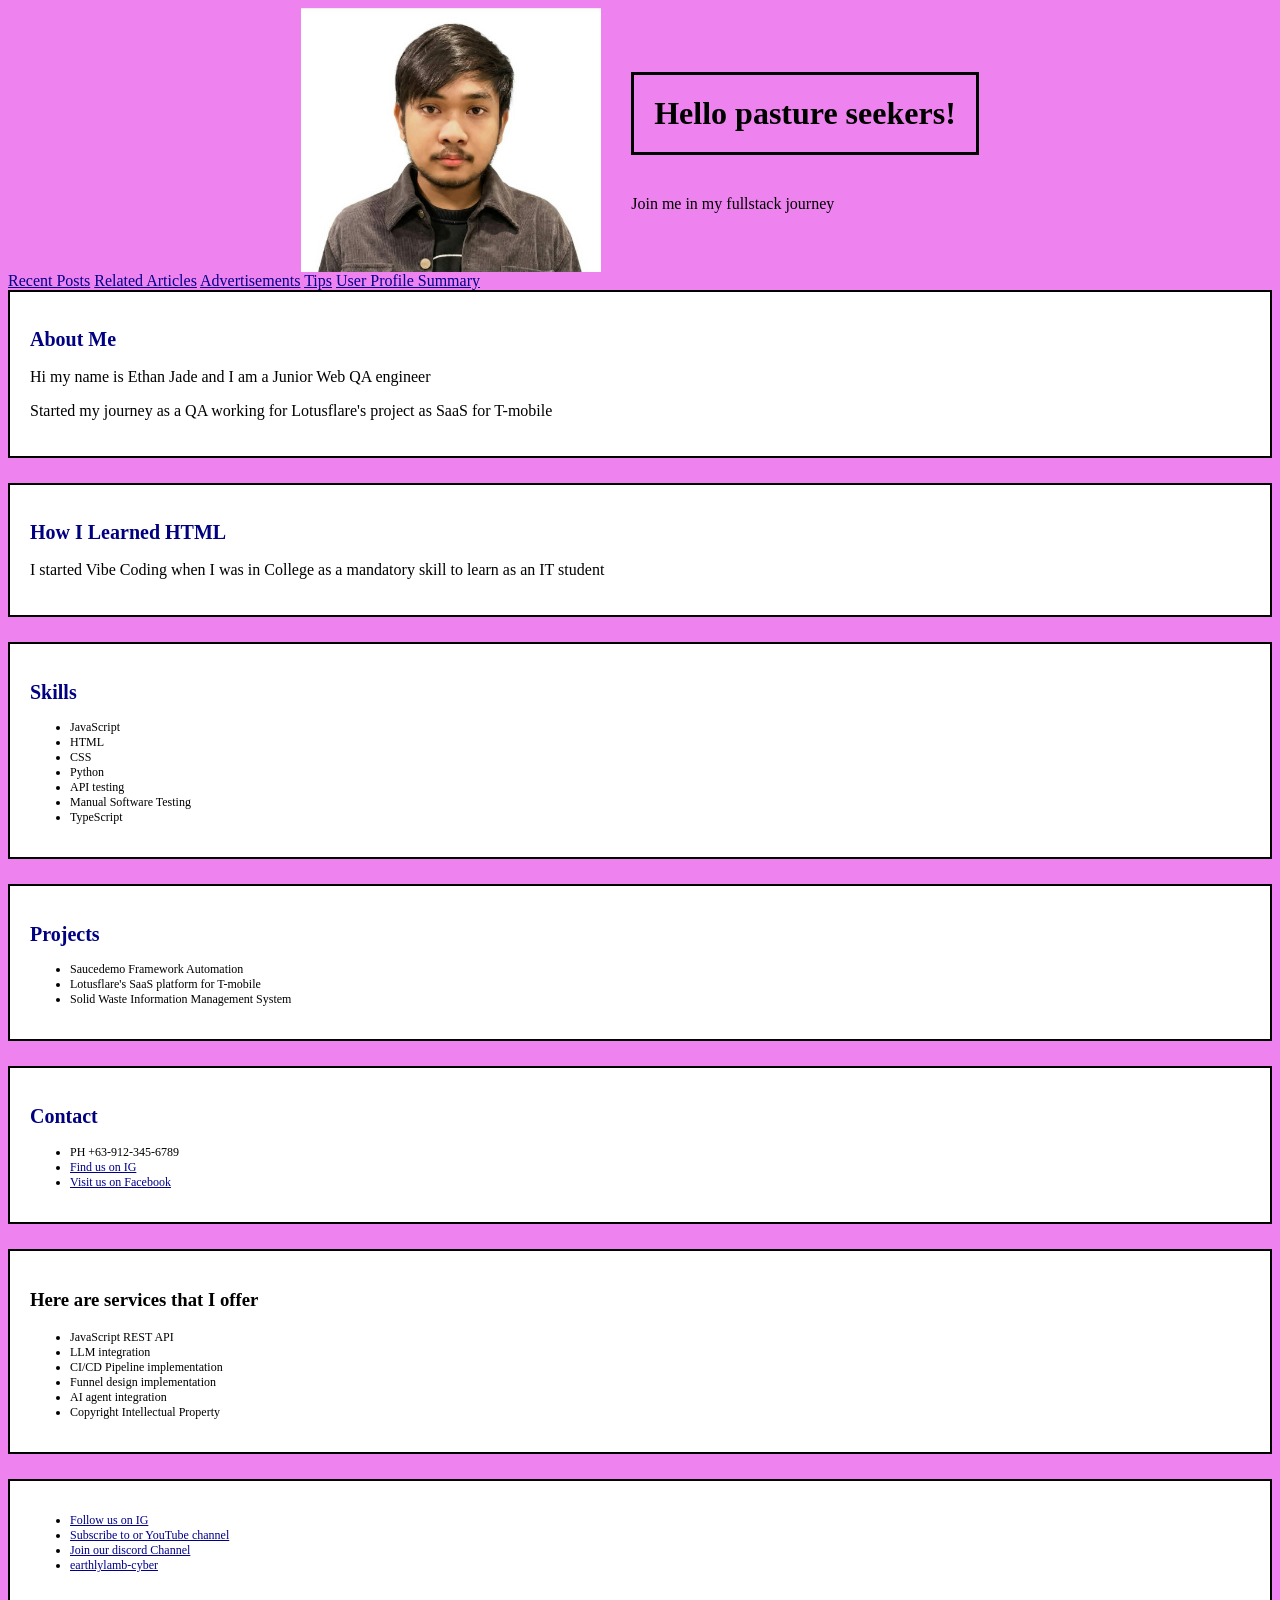
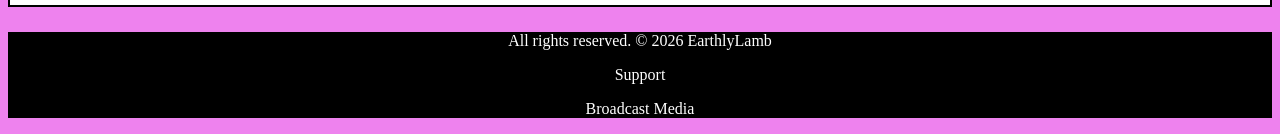
<file: CSS/Lesson02/index.html>
<!DOCTYPE html>
<html>

    <head>

        <link rel="stylesheet" href="style.css">

        <title>EarthlyLamb Mania</title>
        

    </head>


<body>
    
    <header> 
        
        <img 
            src="profile.jpg"
            alt="Profile picture"
            width="300">
        
        <div>
            <h1>Hello pasture seekers!</h1>
            
            <p>Join me in my fullstack journey</p>
        </div>

    </header>

    <main>
        
        <aside>
            
            <nav>
                <a href="">Recent Posts</a>
                <a href="">Related Articles</a>
                <a href="">Advertisements</a>
                <a href="">Tips</a>
                <a href="">User Profile Summary</a>
            </nav>
       
        </aside>
        
        <section>
                <h2>About Me</h2>
                    <p>
                        Hi my name is Ethan Jade and I am a Junior Web QA engineer
                    </p>
                    <p>
                        Started my journey as a QA working for Lotusflare's project as SaaS for T-mobile
                    </p>
            </section>
        
        <article>

            <section>
                <h2>How I Learned HTML</h2>
                    <p>
                        I started Vibe Coding when I was in College as a mandatory skill to learn as an IT student
                    </p>
            </section>

        </article>

            <section>
                <h2>Skills</h2>
                    <ul>
                        <li>JavaScript</li>
                        <li>HTML</li>
                        <li>CSS</li>
                        <li>Python</li>
                        <li>API testing</li>
                        <li>Manual Software Testing</li>
                        <li>TypeScript</li>
                    </ul>
            </section>

            <section>

                <h2>Projects</h2>
                    <ul>
                        <li>Saucedemo Framework Automation</li>
                        <li>Lotusflare's SaaS platform for T-mobile</li>
                        <li>Solid Waste Information Management System</li>
                    </ul>

            </section>

            <section>
                <h2>Contact</h2>
                    <ul>
                        <li>PH +63-912-345-6789</li>
                        <li>
                            <a href="https://www.instagram.com" target="_blank">
                                Find us on IG</a>
                        </li>
                        <li>
                            <a href="https://www.facebook.com" target="_blank">
                                Visit us on Facebook</a>
                        </li>
                    </ul>
            </section>

            
        <section>

            <h3>Here are services that I offer</h3>

            <ul>
                <li>JavaScript REST API</li>
                <li>LLM integration</li>
                <li>CI/CD Pipeline implementation</li>
                <li>Funnel design implementation</li>
                <li>AI agent integration</li>
                <li>Copyright Intellectual Property</li>
            </ul>
            
        </section>

        
        
            <section>
                <nav>
                    <ul>
                        <li>
                            <a href="https://www.instagram.com" target="_blank">
                                Follow us on IG</a>
                        </li>
                        
                        <li>
                            <a href="https://www.youtube.com" target="_blank">
                                Subscribe to or YouTube channel</a>
                        </li>
                        
                        <li>
                            <a href="https://www.discord.com" target="_blank">
                                Join our discord Channel</a>

                        </li>
                        
                        <li>
                            <a href="https://www.github.com/earthlylambsandcraft-cyber/" target="_blank">
                                earthlylamb-cyber</a>
                        </li>
                    </ul>
                </nav>
            </section>
        
        <footer>

            
                <p>All rights reserved. © 2026 EarthlyLamb</p>
                <p>Support</p>
                <p>Broadcast Media</p>


        </footer>
        
    </main>
</body>
</html>
</file>
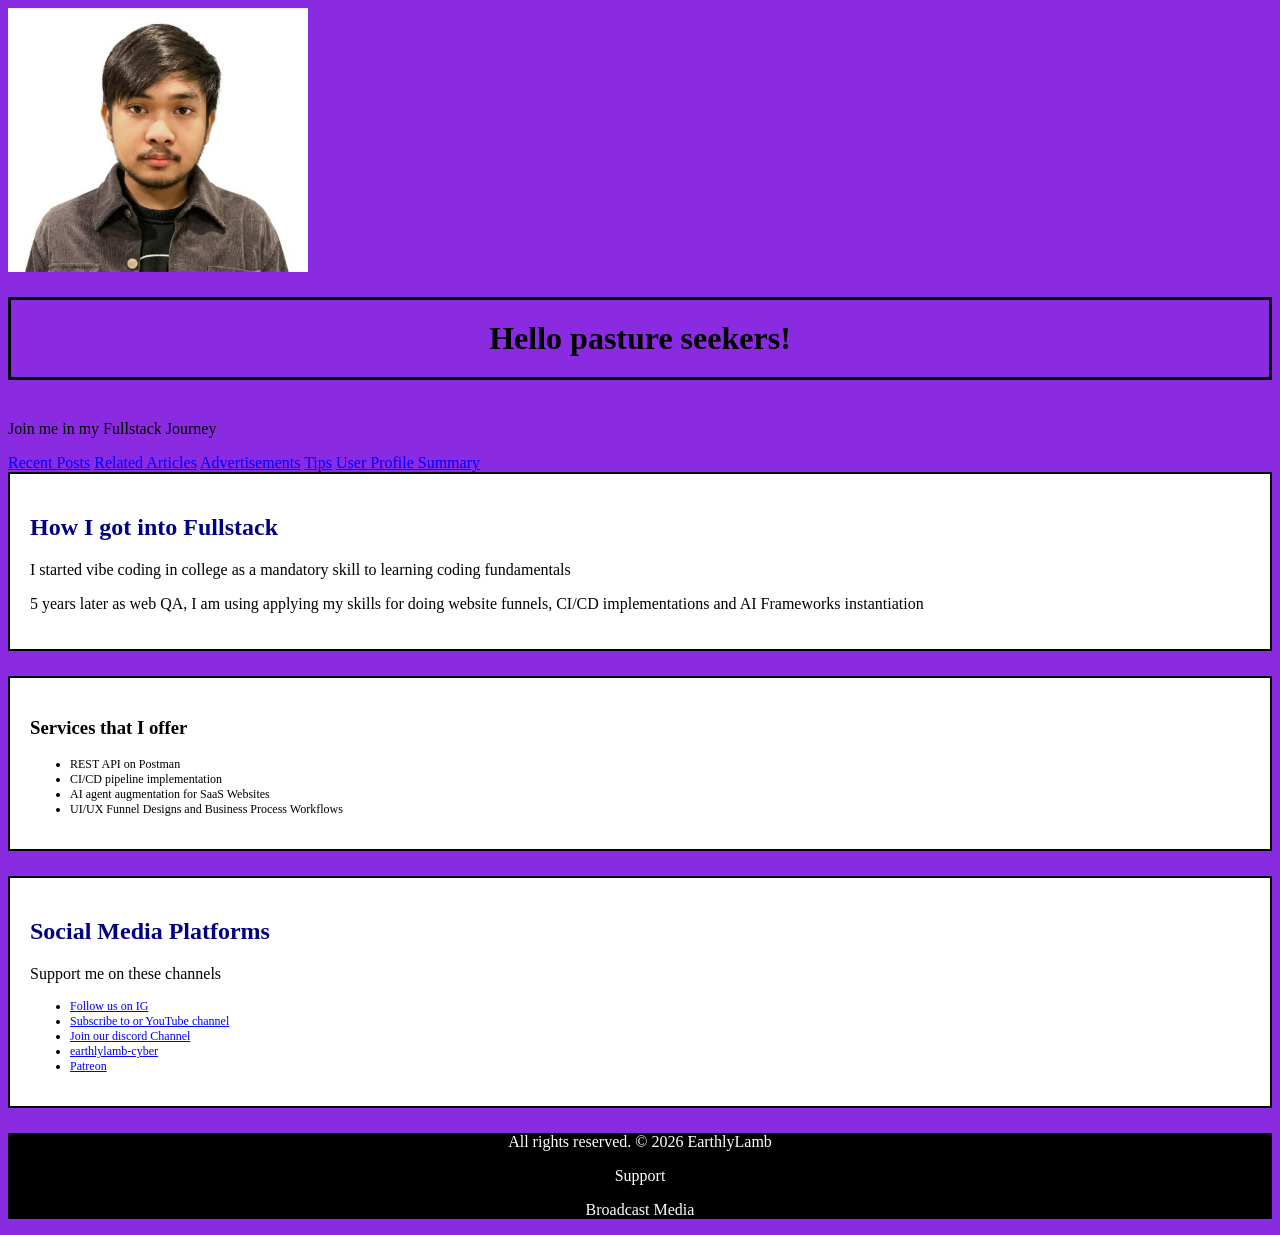
<file: CSS/Lesson03/index.html>
<!DOCTYPE html>
<html>
    <head>
        <link rel="stylesheet" href="style.css">

        <title>
            EarthlyLamb Mania
        </title>
    </head>
<body>
    <header>

        
            <img
                src="profile.jpg"
                alt="My profile image"
                width="300">
        <div>
            
            <h1>
                Hello pasture seekers!
            </h1>
            <p>
                Join me in my Fullstack Journey
            </p>    

        </div>    
   
    </header>

    <main>
    
    
            <nav>
                <aside>
                    <a href="">Recent Posts</a>
                    <a href="">Related Articles</a>
                    <a href="">Advertisements</a>
                    <a href="">Tips</a>
                    <a href="">User Profile Summary</a>
                </aside>
            </nav>
        
    
        <section>
        
            <article>
                <h2>How I got into Fullstack</h2>
                <P>I started vibe coding in college as a mandatory skill to learning coding fundamentals</P>
                <p>5 years later as web QA, I am using applying my skills for doing website funnels, CI/CD implementations and AI Frameworks instantiation </p>
            </article>
        
        </section>

        <section>

            <h3>Services that I offer</h3>

                <ul>
                    <li>REST API on Postman</li>
                    <li>CI/CD pipeline implementation</li>
                    <li>AI agent augmentation for SaaS Websites</li>
                    <li>UI/UX Funnel Designs and Business Process Workflows</li>
                </ul>

        </section>

        <section>

            <h2>Social Media Platforms</h2>
            <p>Support me on these channels</p>
            
            <nav>
                 <ul>
                        <li>
                            <a href="https://www.instagram.com" target="_blank">
                                Follow us on IG</a>
                        </li>
                        
                        <li>
                            <a href="https://www.youtube.com" target="_blank">
                                Subscribe to or YouTube channel</a>
                        </li>
                        
                        <li>
                            <a href="https://www.discord.com" target="_blank">
                                Join our discord Channel</a>
                        
                        <li>
                            <a href="https://www.github.com/earthlylambsandcraft-cyber/" target="_blank">
                                earthlylamb-cyber</a>
                        </li>

                        <li>
                            <a href="">Patreon</a>
                        </li>
                </ul>
            </nav>            

        </section>
        
        
        <footer>    
                    <p>All rights reserved. © 2026 EarthlyLamb</p>
                    <p>Support</p>
                    <p>Broadcast Media</p>
        </footer>
        

    </main>


</body>    
</html>
</file>
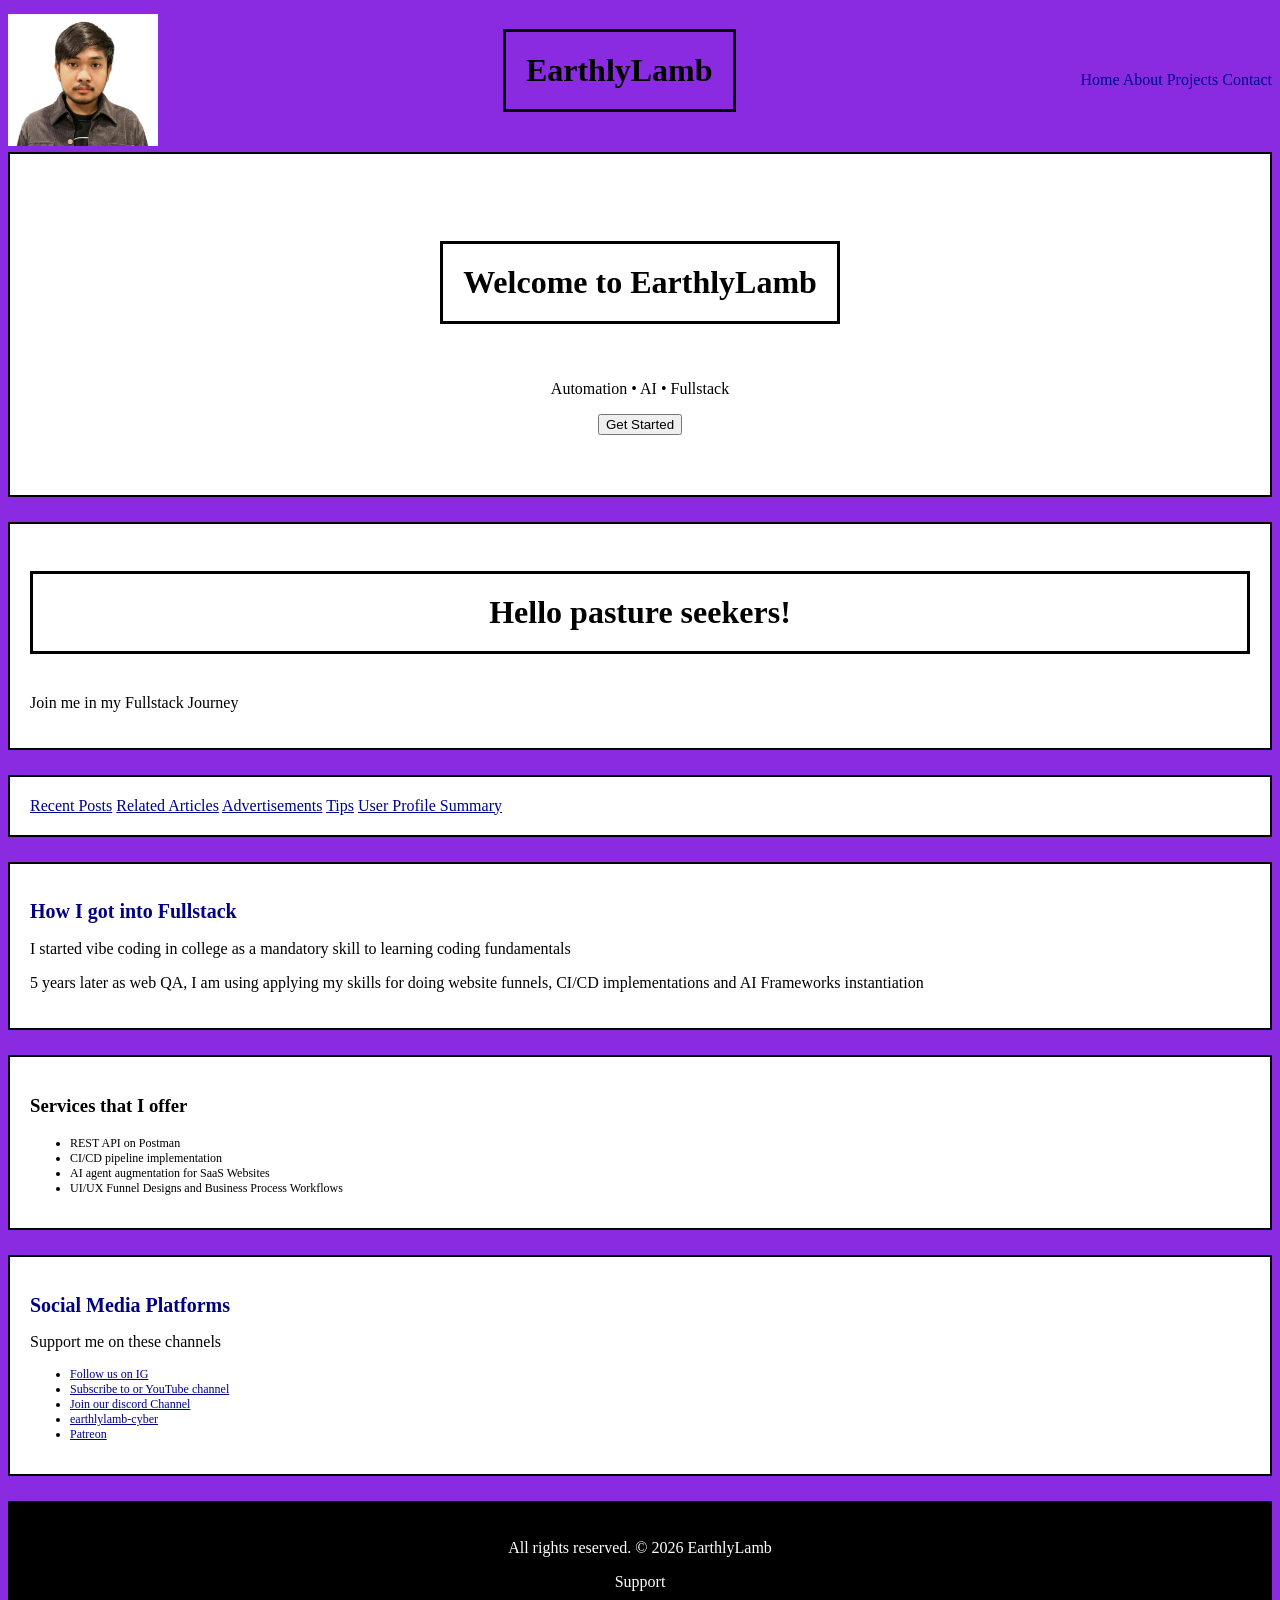
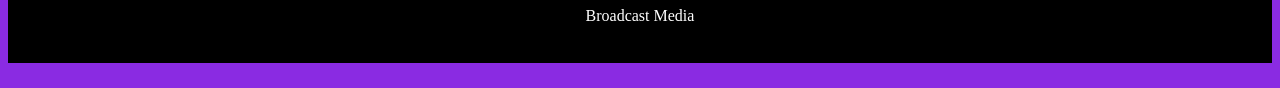
<file: CSS/Lesson04/index.html>
<!DOCTYPE html>
<html>
    <head>
        <link rel="stylesheet" href="style.css">
        <title>EarthlyLamb Mania</title>
    </head>
<body>
    
    <header>

        <img
                src="profile.jpg"
                alt="My profile image"
                width="150px">

        <h1>EarthlyLamb</h1>
        

        <nav>
            <a>Home</a>
            <a>About</a>
            <a>Projects</a>
            <a>Contact</a>
        </nav>
        
    </header>

    <section class="hero">
        
        <h1>

            Welcome to EarthlyLamb
        
        </h1>

        <p>

            Automation • AI • Fullstack

        </p>

        <button>
            Get Started
        </button>

    </section>

    
    <main>

        <section class="greetings">

            <div>
            
            <h1>Hello pasture seekers!</h1>
            <p>Join me in my Fullstack Journey</p>    

            </div>

        </section>
    
        <section class="sidebar">

            <nav>
                <aside>
                    <a href="">Recent Posts</a>
                    <a href="">Related Articles</a>
                    <a href="">Advertisements</a>
                    <a href="">Tips</a>
                    <a href="">User Profile Summary</a>
                </aside>
            
            </nav>
        </section>
    
        <section class="articles">
        
            <article>
                <h2>How I got into Fullstack</h2>
                <P>I started vibe coding in college as a mandatory skill to learning coding fundamentals</P>
                <p>5 years later as web QA, I am using applying my skills for doing website funnels, CI/CD implementations and AI Frameworks instantiation </p>
            </article>
        
        </section>

        <section class="services">

            <h3>Services that I offer</h3>

                <ul>
                    <li>REST API on Postman</li>
                    <li>CI/CD pipeline implementation</li>
                    <li>AI agent augmentation for SaaS Websites</li>
                    <li>UI/UX Funnel Designs and Business Process Workflows</li>
                </ul>

        </section>

        <section class="link platforms">

            <h2>Social Media Platforms</h2>
            <p>Support me on these channels</p>
            
            <nav>
                 <ul>
                        <li>
                            <a href="https://www.instagram.com" target="_blank">
                                Follow us on IG</a>
                        </li>
                        
                        <li>
                            <a href="https://www.youtube.com" target="_blank">
                                Subscribe to or YouTube channel</a>
                        </li>
                        
                        <li>
                            <a href="https://www.discord.com" target="_blank">
                                Join our discord Channel</a>
                        </li>
                        <li>
                            <a href="https://www.github.com/earthlylambsandcraft-cyber/" target="_blank">
                                earthlylamb-cyber</a>
                        </li>

                        <li>
                            <a href="">Patreon</a>
                        </li>
                </ul>
            </nav>            

        </section>
        
        <section class="footer section">
        
            <footer>    
                        <p>All rights reserved. © 2026 EarthlyLamb</p>
                        <p>Support</p>
                        <p>Broadcast Media</p>
            </footer>
        
        </section>   

    </main>


</body>    
</html>
</file>
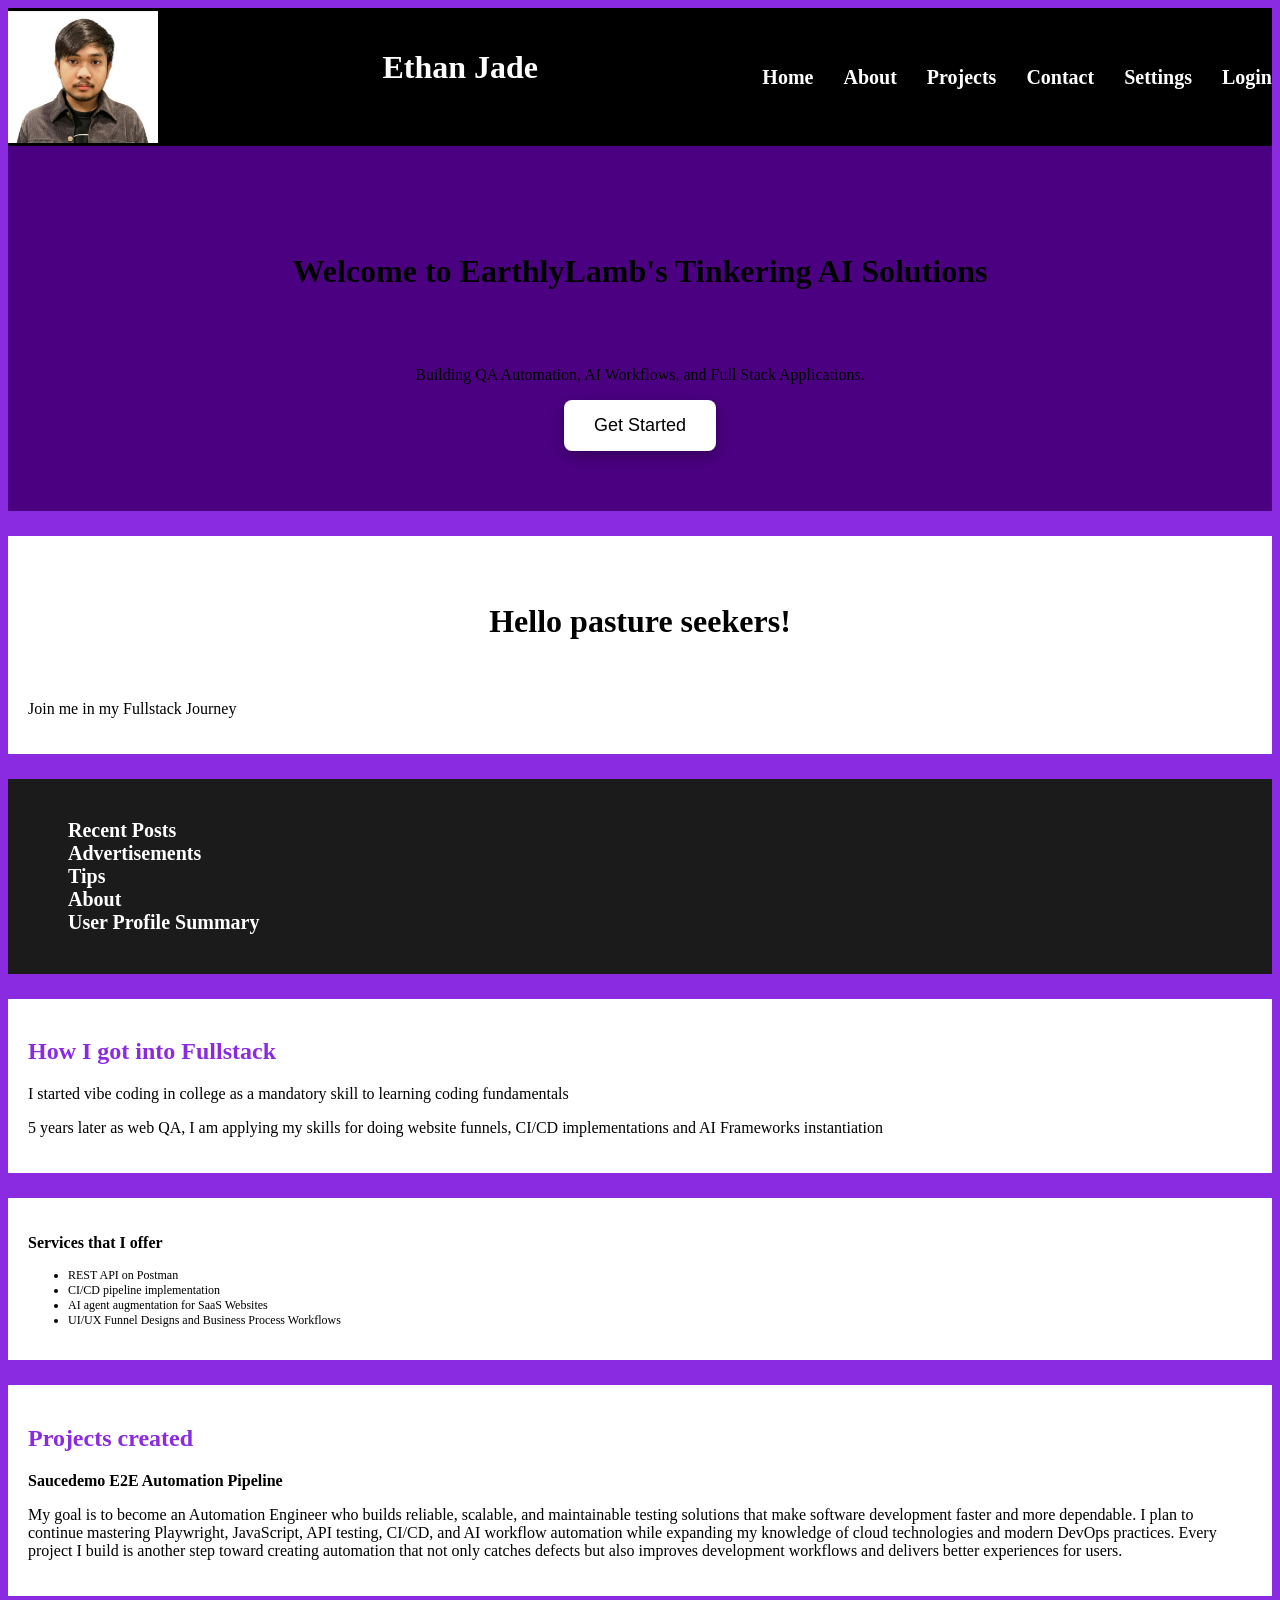
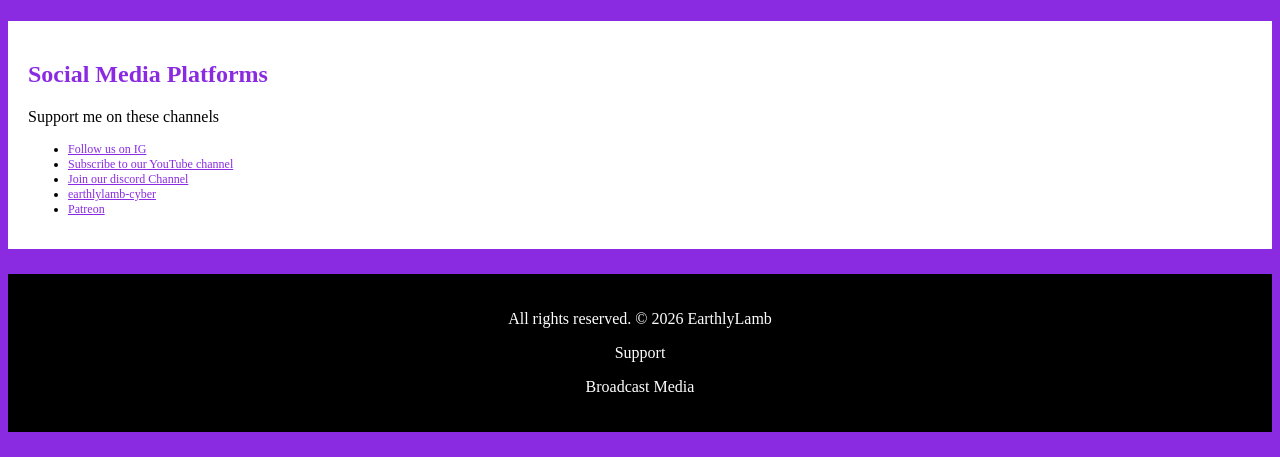
<file: CSS/Lesson05/index.html>
<!DOCTYPE html>
<html>
    <head>
        <link rel="stylesheet" href="style.css">
        <title>EarthlyLamb Mania</title>
    </head>
<body>
    
    
    <header>

        <img
                src="profile.jpg"
                alt="My profile image"
                width="150px">

        <h1>Ethan Jade</h1>
        

        <nav>
            
            <ul>
                <li><a href="#">Home</a></li>
                <li><a href="#">About</a></li>
                <li><a href="#">Projects</a></li>
                <li><a href="#">Contact</a></li>
                <li><a href="#">Settings</a></li>
                <li><a href="#">Login</a></li>
            </ul>

        </nav>
        
    </header>

    
    <main>

        <section class="hero">
        
            <h1>

                Welcome to EarthlyLamb's Tinkering AI Solutions
            
            </h1>

            <p>

                Building QA Automation,
                AI Workflows,
                and Full Stack Applications.

            </p>

            <button>
                Get Started
            </button>

        </section>

        <section class="greetings">

            <div>
            
            <h1>Hello pasture seekers!</h1>
            <p>Join me in my Fullstack Journey</p>    

            </div>

        </section>
    
        <section class="sidebar">

            
                <aside>

                    <ul>
                        <li><a href="">Recent Posts</a></li>
                        <li><a href="">Advertisements</a></li>
                        <li><a href="">Tips</a></li>
                        <li><a href="">About</a></li>
                        <li><a href="">User Profile Summary</a></li>
                    </ul>
                
                </aside>
            

        </section>
    
        <section class="articles">
        
            <article>
                <h2>How I got into Fullstack</h2>
                <P>I started vibe coding in college as a mandatory skill to learning coding fundamentals</P>
                <p>5 years later as web QA, I am  applying my skills for doing website funnels, CI/CD implementations and AI Frameworks instantiation </p>
            </article>
        
        </section>

        <section class="services">

            <h3>Services that I offer</h3>

                <ul>
                    <li>REST API on Postman</li>
                    <li>CI/CD pipeline implementation</li>
                    <li>AI agent augmentation for SaaS Websites</li>
                    <li>UI/UX Funnel Designs and Business Process Workflows</li>
                </ul>

        </section>

        <section class ="projects">

            <h2>Projects created</h2>

                <h3>Saucedemo E2E Automation Pipeline </h3>

                <p>
                     My goal is to become an Automation Engineer who builds reliable, scalable, and maintainable testing solutions
                     that make software development faster and more dependable. 
                     I plan to continue mastering Playwright, JavaScript, API testing, CI/CD, and AI workflow automation while expanding my 
                     knowledge of cloud technologies and modern DevOps practices. Every project I build is another step toward creating automation 
                     that not only catches defects but also improves development workflows and delivers better experiences for users.
                </p>

        </section>

        <section class="link platforms">

            <h2>Social Media Platforms</h2>
            <p>Support me on these channels</p>
            
            
                 <ul>
                        <li>
                            <a href="https://www.instagram.com" target="_blank">
                                Follow us on IG</a>
                        </li>
                        
                        <li>
                            <a href="https://www.youtube.com" target="_blank">
                                Subscribe to our YouTube channel</a>
                        </li>
                        
                        <li>
                            <a href="https://www.discord.com" target="_blank">
                                Join our discord Channel</a>
                        </li>
                        <li>
                            <a href="https://www.github.com/earthlylambsandcraft-cyber/" target="_blank">
                                earthlylamb-cyber</a>
                        </li>

                        <li>
                            <a href="">Patreon</a>
                        </li>
                </ul>
                        

        </section>
        
        <section class="footer section">
        
            <footer>    
                        <p>All rights reserved. © 2026 EarthlyLamb</p>
                        <p>Support</p>
                        <p>Broadcast Media</p>
            </footer>
        
        </section>   

    </main>


</body>    
</html>
</file>
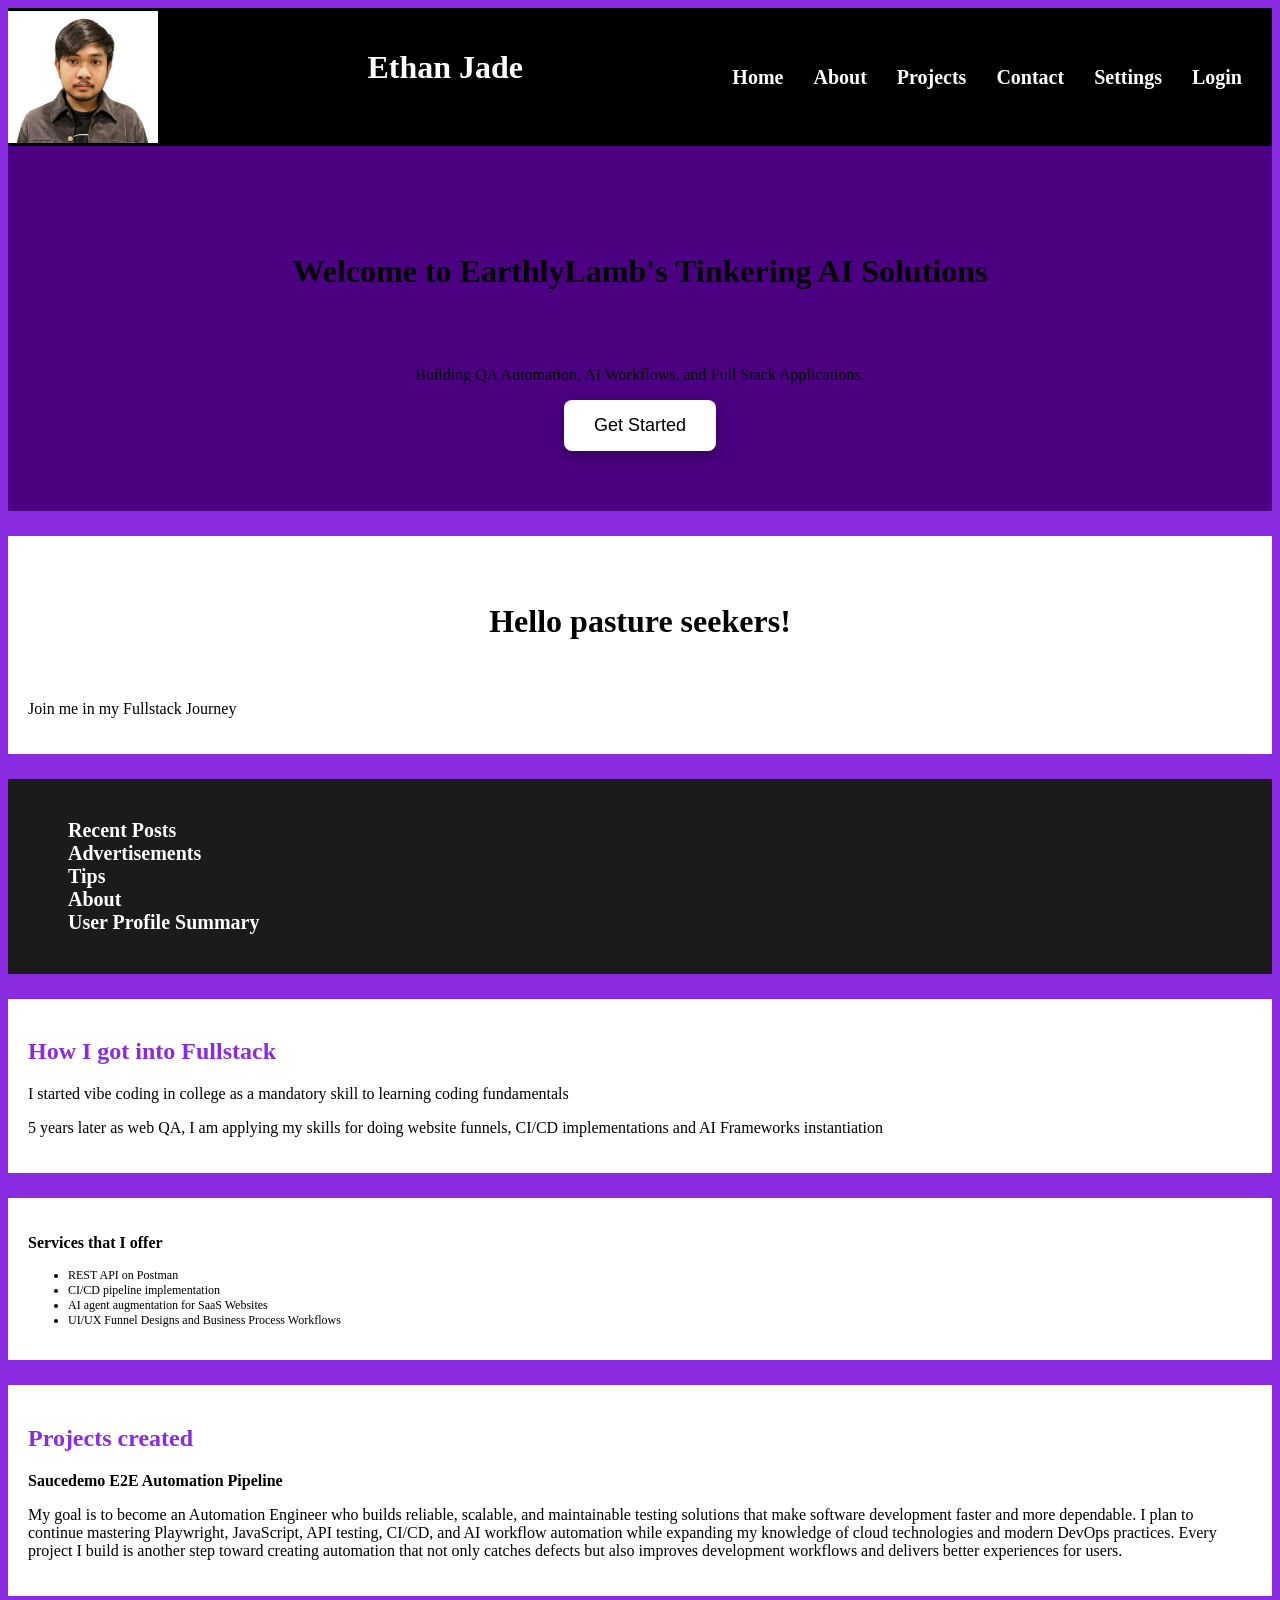
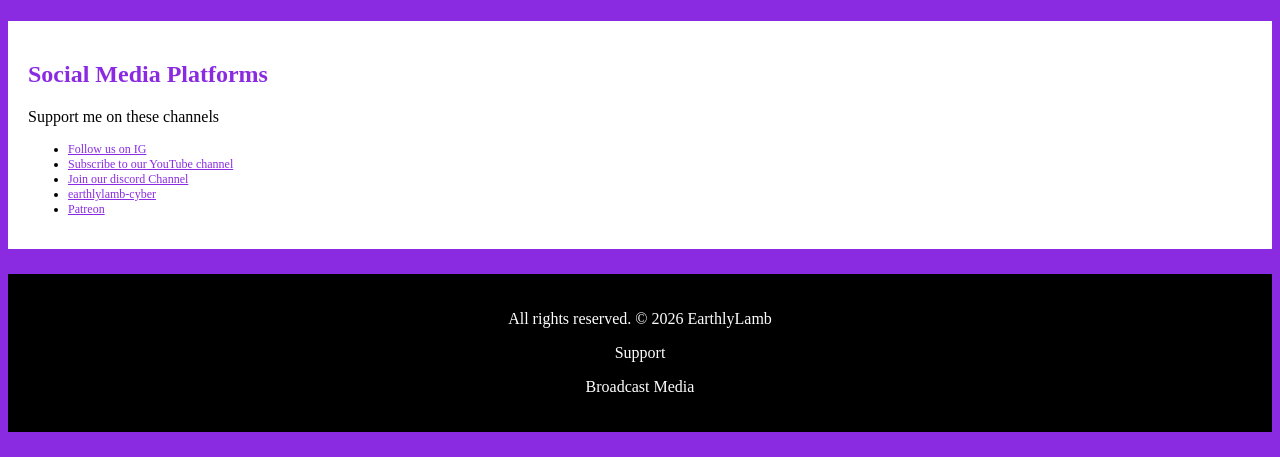
<file: CSS/Lesson06/index.html>
<!DOCTYPE html>
<html>
    <head>
        <link rel="stylesheet" href="style.css">
        <title>EarthlyLamb Mania</title>
    </head>
<body>
    
    
    <header>

        <img
                src="profile.jpg"
                alt="My profile image">

        <h1>Ethan Jade</h1>
        

        <nav>
            
            <ul>
                <li><a href="#">Home</a></li>
                <li><a href="#">About</a></li>
                <li><a href="#">Projects</a></li>
                <li><a href="#">Contact</a></li>
                <li><a href="#">Settings</a></li>
                <li><a href="#">Login</a></li>
            </ul>

        </nav>
        
    </header>

    
    <main>

        <section class="hero">
        
            <h1>

                Welcome to EarthlyLamb's Tinkering AI Solutions
            
            </h1>

            <p>

                Building QA Automation,
                AI Workflows,
                and Full Stack Applications.

            </p>

            <button>
                Get Started
            </button>

        </section>

        <section class="greetings">

            <div>
            
            <h1>Hello pasture seekers!</h1>
            <p>Join me in my Fullstack Journey</p>    

            </div>

        </section>
    
        <section class="sidebar">

            
                <aside>

                    <ul>
                        <li><a href="">Recent Posts</a></li>
                        <li><a href="">Advertisements</a></li>
                        <li><a href="">Tips</a></li>
                        <li><a href="">About</a></li>
                        <li><a href="">User Profile Summary</a></li>
                    </ul>
                
                </aside>
            

        </section>
    
        <section class="articles">
        
            <article>
                <h2>How I got into Fullstack</h2>
                <P>I started vibe coding in college as a mandatory skill to learning coding fundamentals</P>
                <p>5 years later as web QA, I am  applying my skills for doing website funnels, CI/CD implementations and AI Frameworks instantiation </p>
            </article>
        
        </section>

        <section class="services">

            <h3>Services that I offer</h3>

                <ul>
                    <li>REST API on Postman</li>
                    <li>CI/CD pipeline implementation</li>
                    <li>AI agent augmentation for SaaS Websites</li>
                    <li>UI/UX Funnel Designs and Business Process Workflows</li>
                </ul>

        </section>

        <section class ="projects">

            <h2>Projects created</h2>

                <h3>Saucedemo E2E Automation Pipeline </h3>

                <p>
                     My goal is to become an Automation Engineer who builds reliable, scalable, and maintainable testing solutions
                     that make software development faster and more dependable. 
                     I plan to continue mastering Playwright, JavaScript, API testing, CI/CD, and AI workflow automation while expanding my 
                     knowledge of cloud technologies and modern DevOps practices. Every project I build is another step toward creating automation 
                     that not only catches defects but also improves development workflows and delivers better experiences for users.
                </p>

        </section>

        <section class="link platforms">

            <h2>Social Media Platforms</h2>
            <p>Support me on these channels</p>
            
            
                 <ul>
                        <li>
                            <a href="https://www.instagram.com" target="_blank">
                                Follow us on IG</a>
                        </li>
                        
                        <li>
                            <a href="https://www.youtube.com" target="_blank">
                                Subscribe to our YouTube channel</a>
                        </li>
                        
                        <li>
                            <a href="https://www.discord.com" target="_blank">
                                Join our discord Channel</a>
                        </li>
                        <li>
                            <a href="https://www.github.com/earthlylambsandcraft-cyber/" target="_blank">
                                earthlylamb-cyber</a>
                        </li>

                        <li>
                            <a href="">Patreon</a>
                        </li>
                </ul>
                        

        </section>
        
        <section class="footer section">
        
            <footer>    
                        <p>All rights reserved. © 2026 EarthlyLamb</p>
                        <p>Support</p>
                        <p>Broadcast Media</p>
            </footer>
        
        </section>   

    </main>


</body>    
</html>
</file>
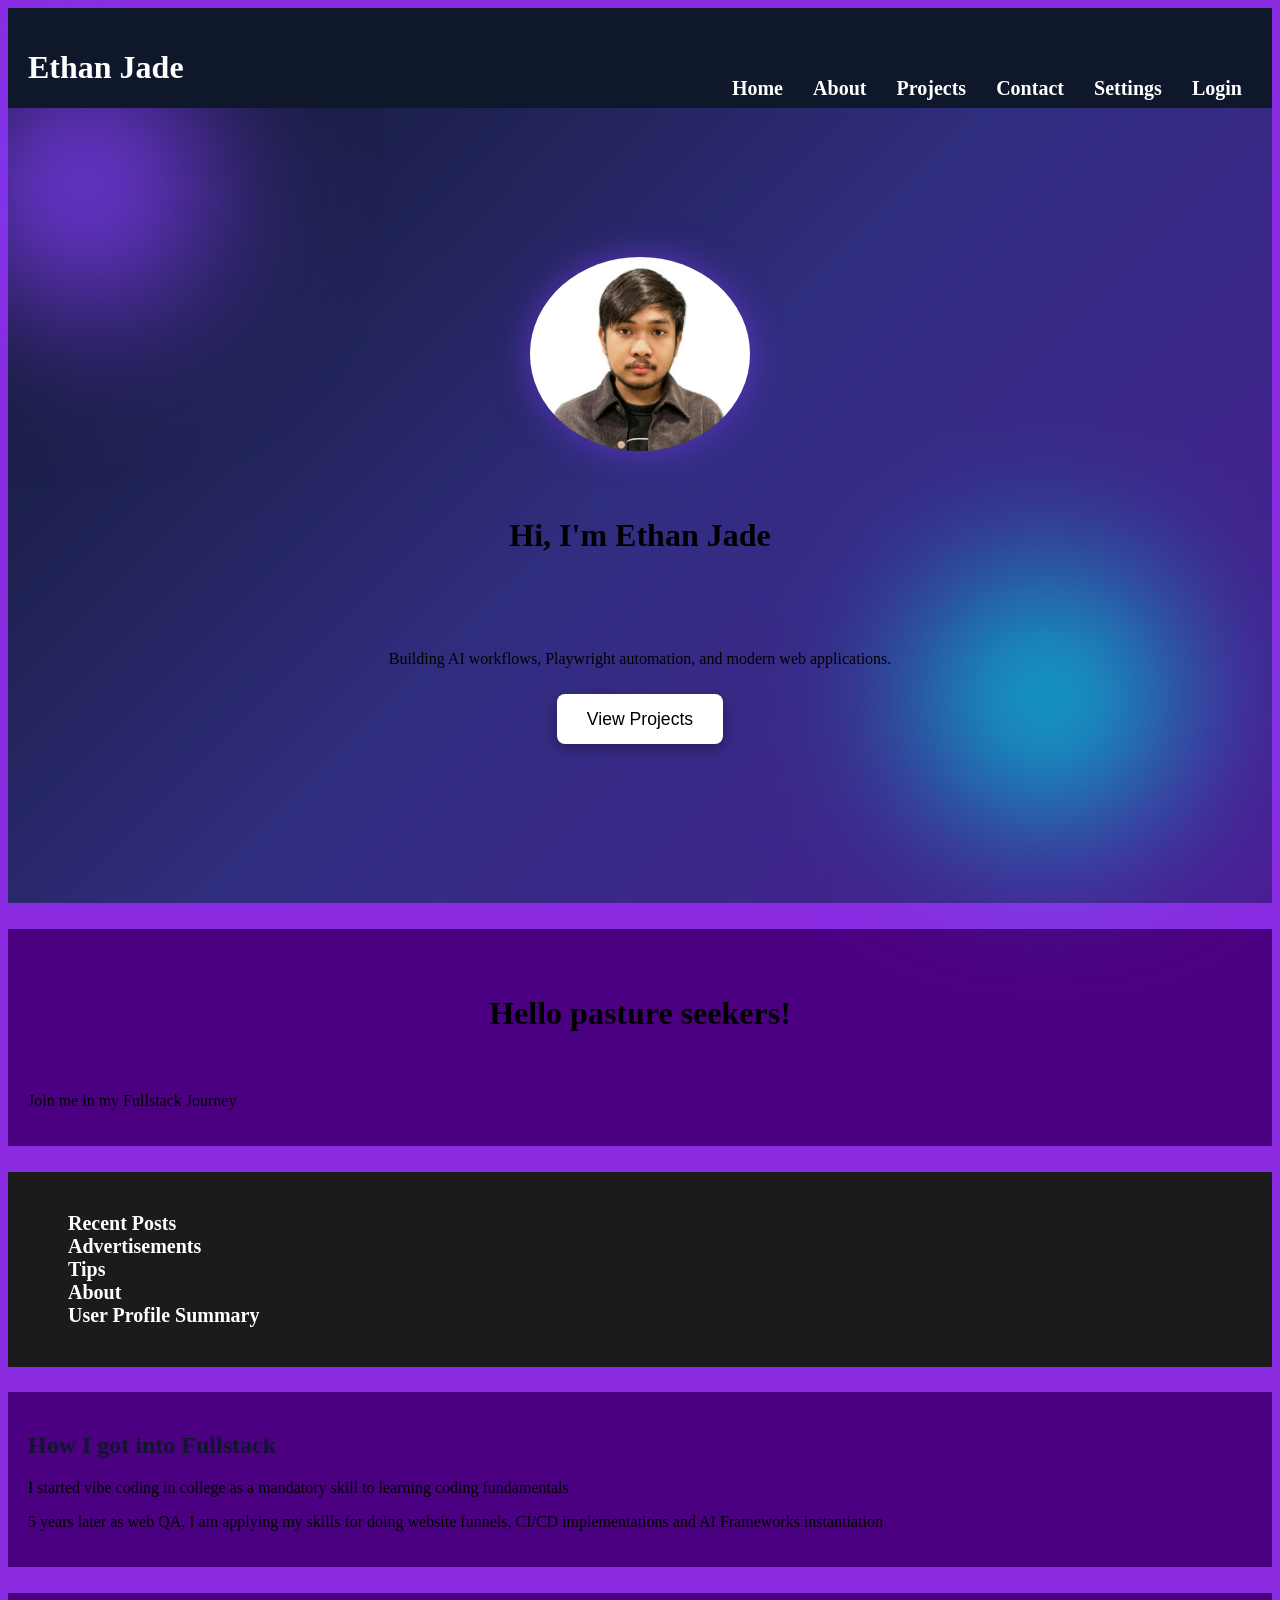
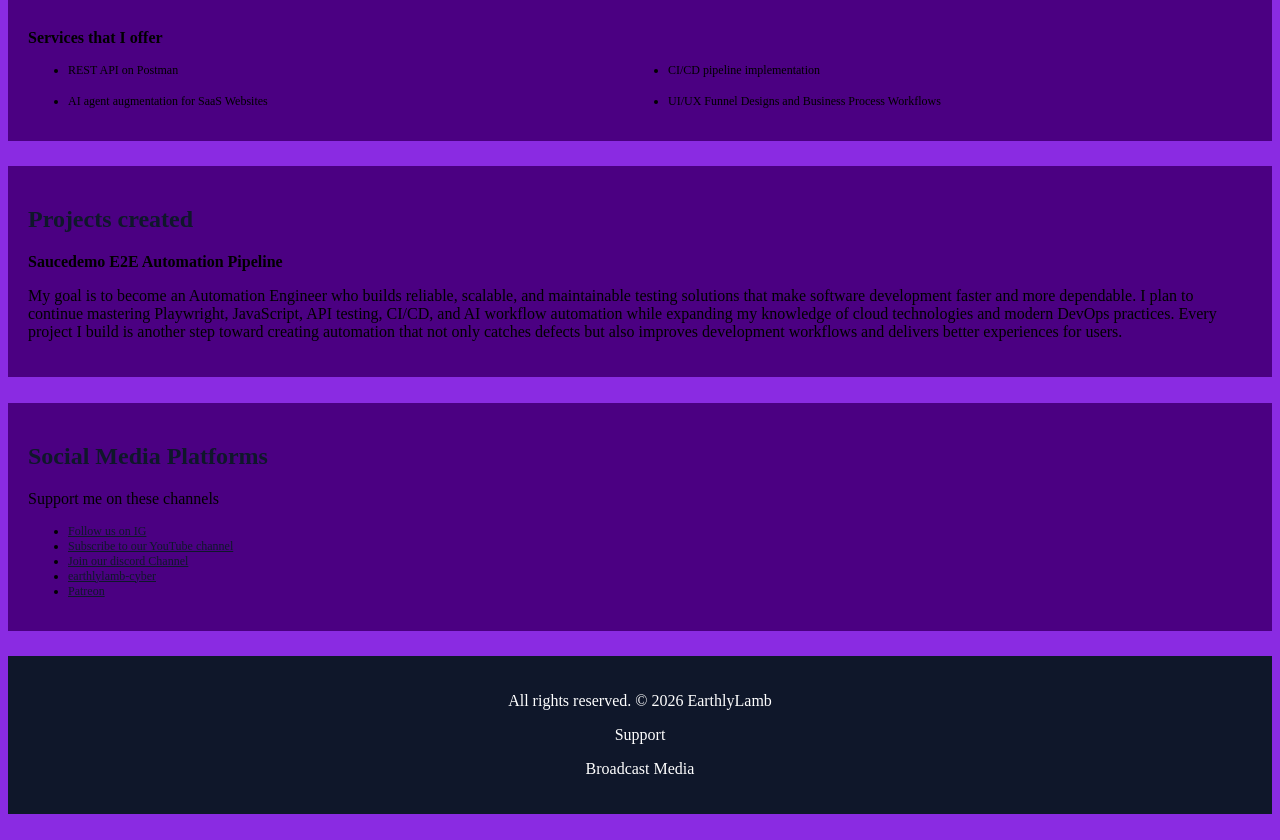
<file: CSS/Lesson07/index.html>
<!DOCTYPE html>
<html>
    <head>
        <link rel="stylesheet" href="style.css">
        <title>EarthlyLamb Mania</title>
    </head>
<body>
    
    
    <header>


        <h1>Ethan Jade</h1>

        <nav>
            
            <ul>
                <li><a href="#">Home</a></li>
                <li><a href="#">About</a></li>
                <li><a href="#">Projects</a></li>
                <li><a href="#">Contact</a></li>
                <li><a href="#">Settings</a></li>
                <li><a href="#">Login</a></li>
            </ul>

            

        </nav>
        
    </header>

    
    <main>

        <section class="hero">

            <div class="glow glow-one"></div>

            <div class="glow glow-two"></div>

            <img
                src="profile.jpg"
                alt="My profile image">

        
            <h1>

                Hi, I'm Ethan Jade
            
            </h1>

            <p>

                Building AI workflows,
                Playwright automation,
                and modern web applications.

            </p>

            <button>
                View Projects
            </button>

        </section>

        <section class="greetings">

            <div>
            
            <h1>Hello pasture seekers!</h1>
            <p>Join me in my Fullstack Journey</p>    

            </div>

        </section>
    
        <section class="sidebar">

            
                <aside>

                    <ul>
                        <li><a href="">Recent Posts</a></li>
                        <li><a href="">Advertisements</a></li>
                        <li><a href="">Tips</a></li>
                        <li><a href="">About</a></li>
                        <li><a href="">User Profile Summary</a></li>
                    </ul>
                
                </aside>
            

        </section>
    
        <section class="articles">
        
            <article>
                <h2>How I got into Fullstack</h2>
                <P>I started vibe coding in college as a mandatory skill to learning coding fundamentals</P>
                <p>5 years later as web QA, I am  applying my skills for doing website funnels, CI/CD implementations and AI Frameworks instantiation </p>
            </article>
        
        </section>

        <section class="services">

            <h3>Services that I offer</h3>

                <ul class="services-grid">
                    <li>REST API on Postman</li>
                    <li>CI/CD pipeline implementation</li>
                    <li>AI agent augmentation for SaaS Websites</li>
                    <li>UI/UX Funnel Designs and Business Process Workflows</li>
                </ul>

        </section>

        <section class ="projects">

            <h2>Projects created</h2>

                <h3>Saucedemo E2E Automation Pipeline </h3>

                <p>
                     My goal is to become an Automation Engineer who builds reliable, scalable, and maintainable testing solutions
                     that make software development faster and more dependable. 
                     I plan to continue mastering Playwright, JavaScript, API testing, CI/CD, and AI workflow automation while expanding my 
                     knowledge of cloud technologies and modern DevOps practices. Every project I build is another step toward creating automation 
                     that not only catches defects but also improves development workflows and delivers better experiences for users.
                </p>

        </section>

        <section class="link platforms">

            <h2>Social Media Platforms</h2>
            <p>Support me on these channels</p>
            
            
                 <ul>
                        <li>
                            <a href="https://www.instagram.com" target="_blank">
                                Follow us on IG</a>
                        </li>
                        
                        <li>
                            <a href="https://www.youtube.com" target="_blank">
                                Subscribe to our YouTube channel</a>
                        </li>
                        
                        <li>
                            <a href="https://www.discord.com" target="_blank">
                                Join our discord Channel</a>
                        </li>
                        <li>
                            <a href="https://www.github.com/earthlylambsandcraft-cyber/" target="_blank">
                                earthlylamb-cyber</a>
                        </li>

                        <li>
                            <a href="">Patreon</a>
                        </li>
                </ul>
                        

        </section>
        
        <section class="footer section">
        
            <footer>    
                        <p>All rights reserved. © 2026 EarthlyLamb</p>
                        <p>Support</p>
                        <p>Broadcast Media</p>
            </footer>
        
        </section>   

    </main>


</body>    
</html>
</file>
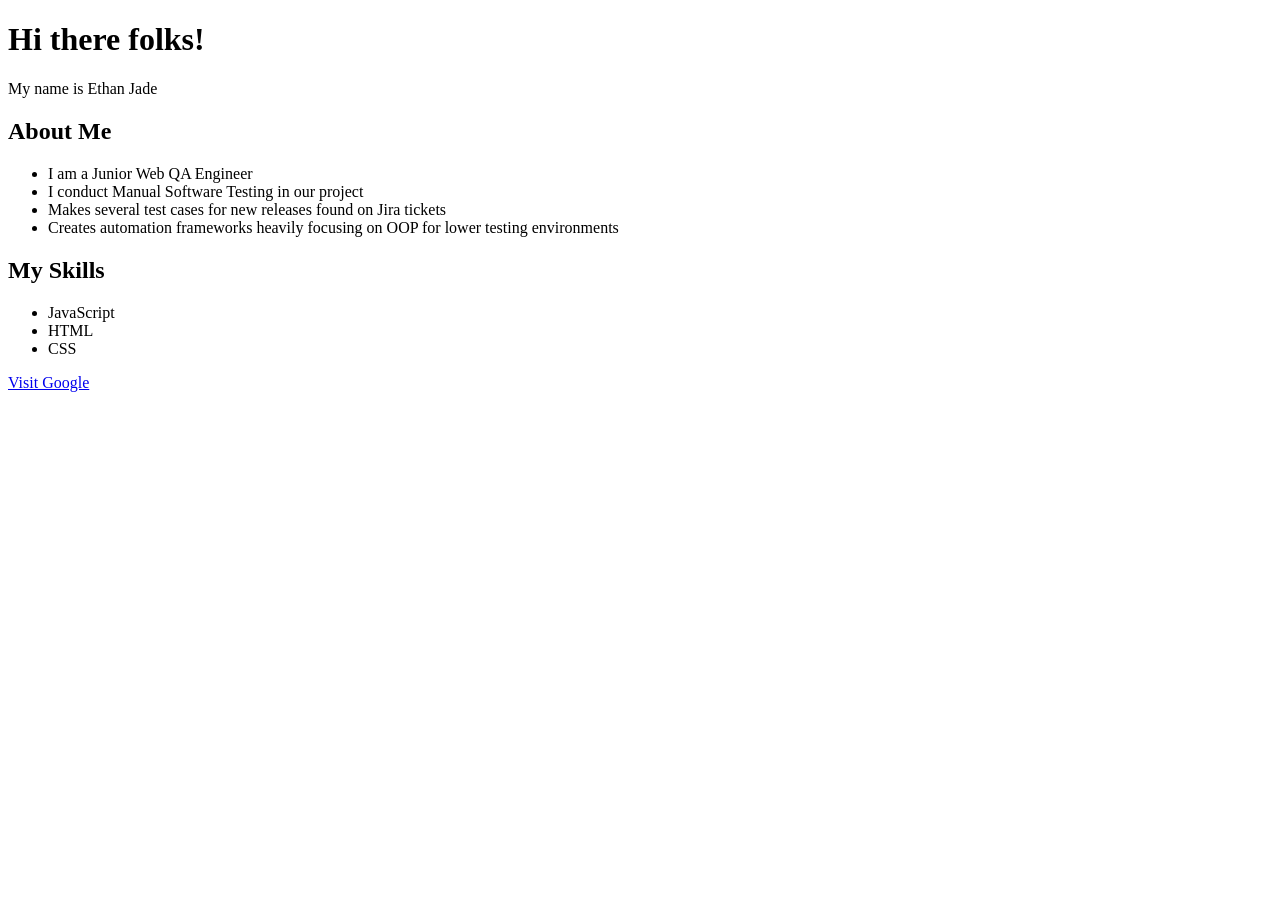
<file: HTML/Lesson01/index.html>
<!DOCTYPE html>
<html>
    <head>
        <title>Welcome Earthly Lambs</title>
    </head>
<body>
    <h1>Hi there folks!</h1>
    <p>My name is Ethan Jade</p>

    <h2>About Me</h2>
    <ul>
        <li>I am a Junior Web QA Engineer</li>
        <li>I conduct Manual Software Testing in our project</li>
        <li>Makes several test cases for new releases found on Jira tickets</li>
        <li>Creates automation frameworks heavily focusing on OOP for lower testing environments</li>
    </ul>

    <h2>My Skills</h2>
    <ul>
        <li>JavaScript</li>
        <li>HTML</li>
        <li>CSS</li>
    </ul>

    <a href="https://www.google.com" target="_blank">
        Visit Google
    </a>
</body>    
</html>
</file>
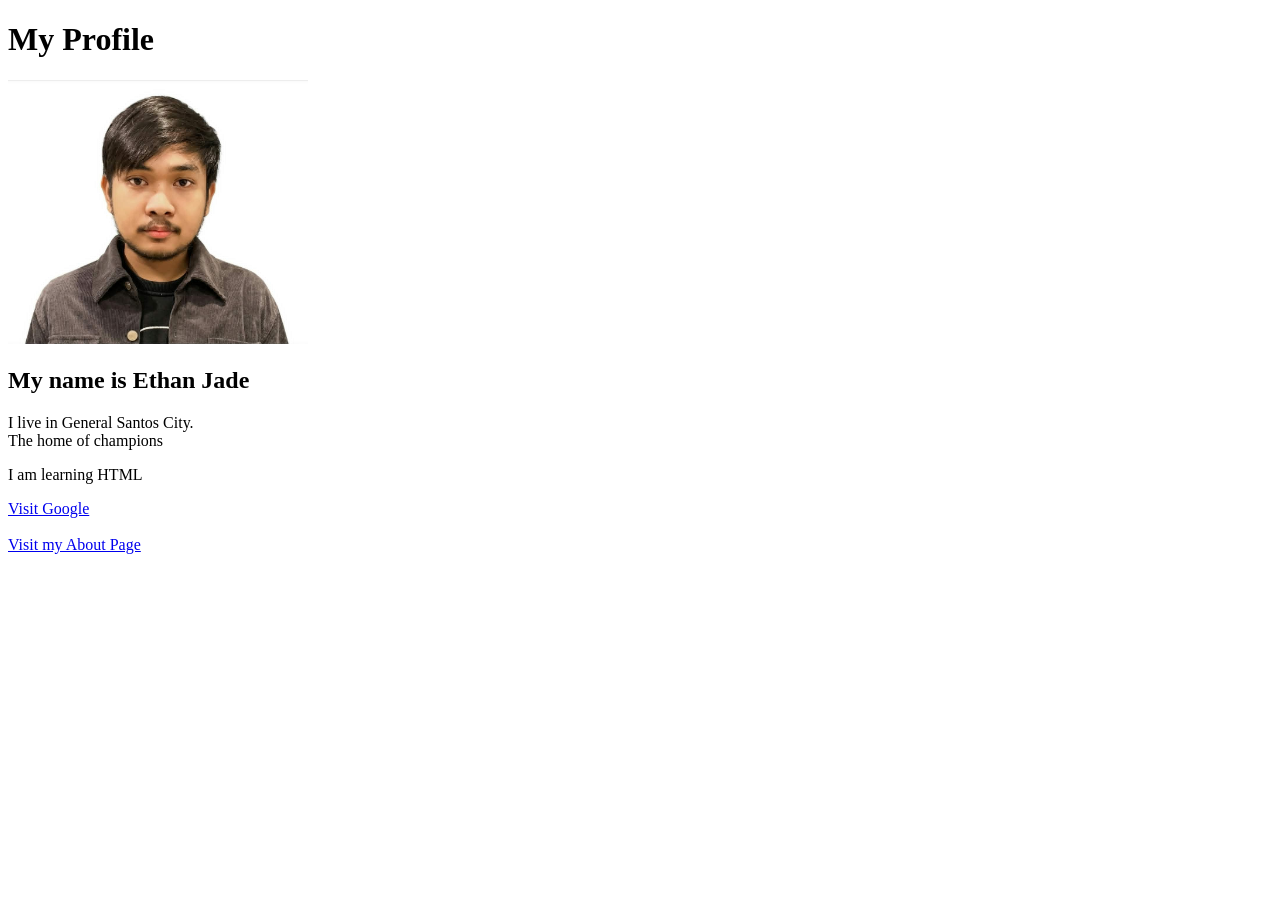
<file: HTML/Lesson02/index.html>
<!DOCTYPE html>

<html>
    <head>
        <title>Profile Page</title>
    </head>

<body>
    <h1>My Profile</h1>

    <img 
        src="images/profile.jpg"
        alt="My profile picture"
        width="300">
        
        <h2>My name is Ethan Jade</h2>
        <p>
            I live in General Santos City.<br>
            The home of champions
        </p>
           I am learning HTML
        </p>

    <a href="https://www.google.com" target="_blank">
        Visit Google
    </a>

    <br></br>

    <a href="about.html">
        Visit my About Page
    </a>

</body>
</html>
</file>
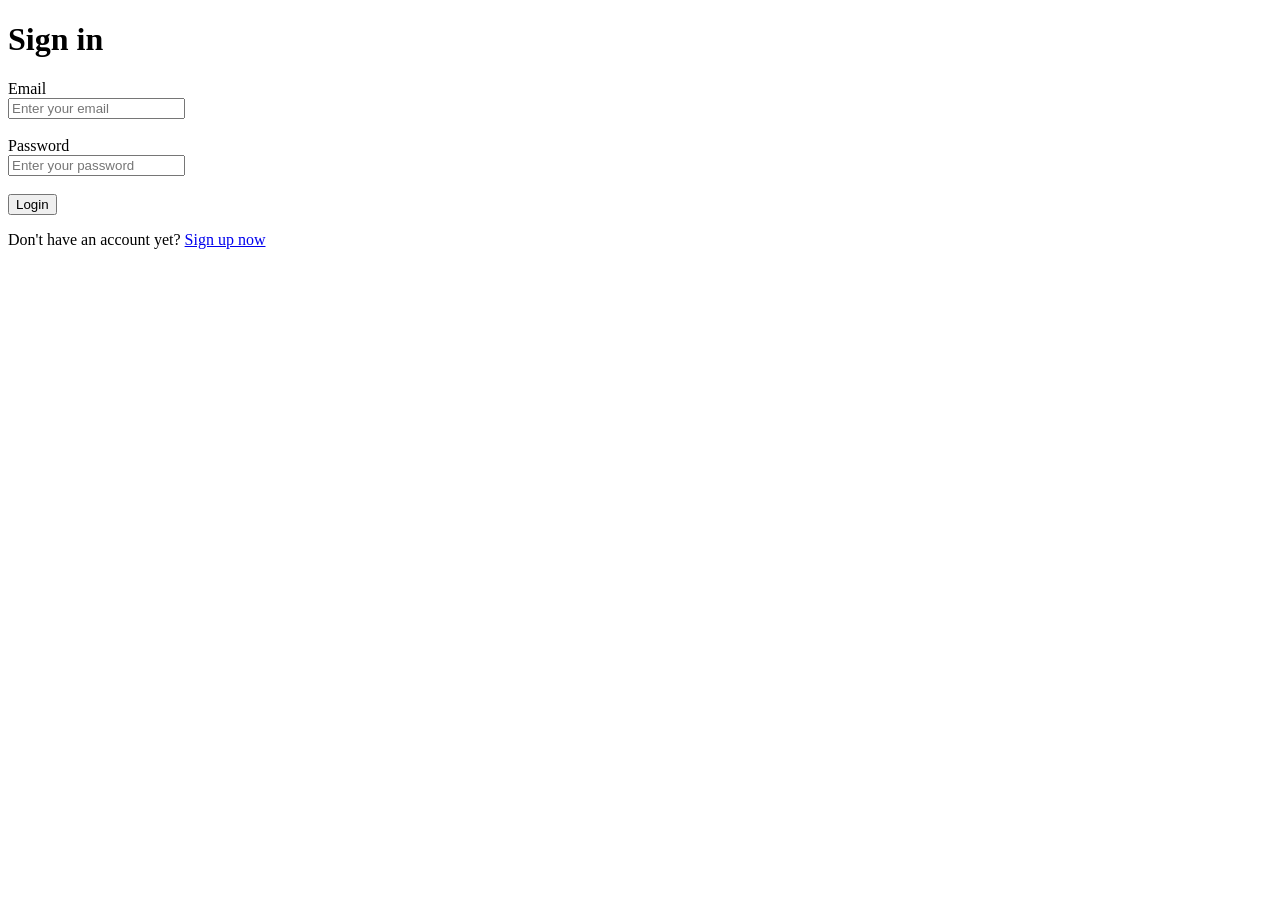
<file: HTML/Lesson03/index.html>
<!DOCTYPE html>
<html>
    <head>
        <title>Login Page</title>
    </head>
<body>
    <form>
        <h1>Sign in</h1>

        <label for="email">
            Email
        </label>
        <br>
        
        <input 
            id="email"
            type="email"
            placeholder="Enter your email"
            required>
        
            <br><br>

        <label for="password">
            Password
        </label>
        <br>

        <input
            id="password"
            type="password"
            placeholder="Enter your password"
            required>

            <br><br>

        <button>Login</button>

            <p>Don't have an account yet?
            
                <a href="signup.html">
                    Sign up now</a>
            
                </p>
            

        


    </form>
</body>    
</html>
</file>
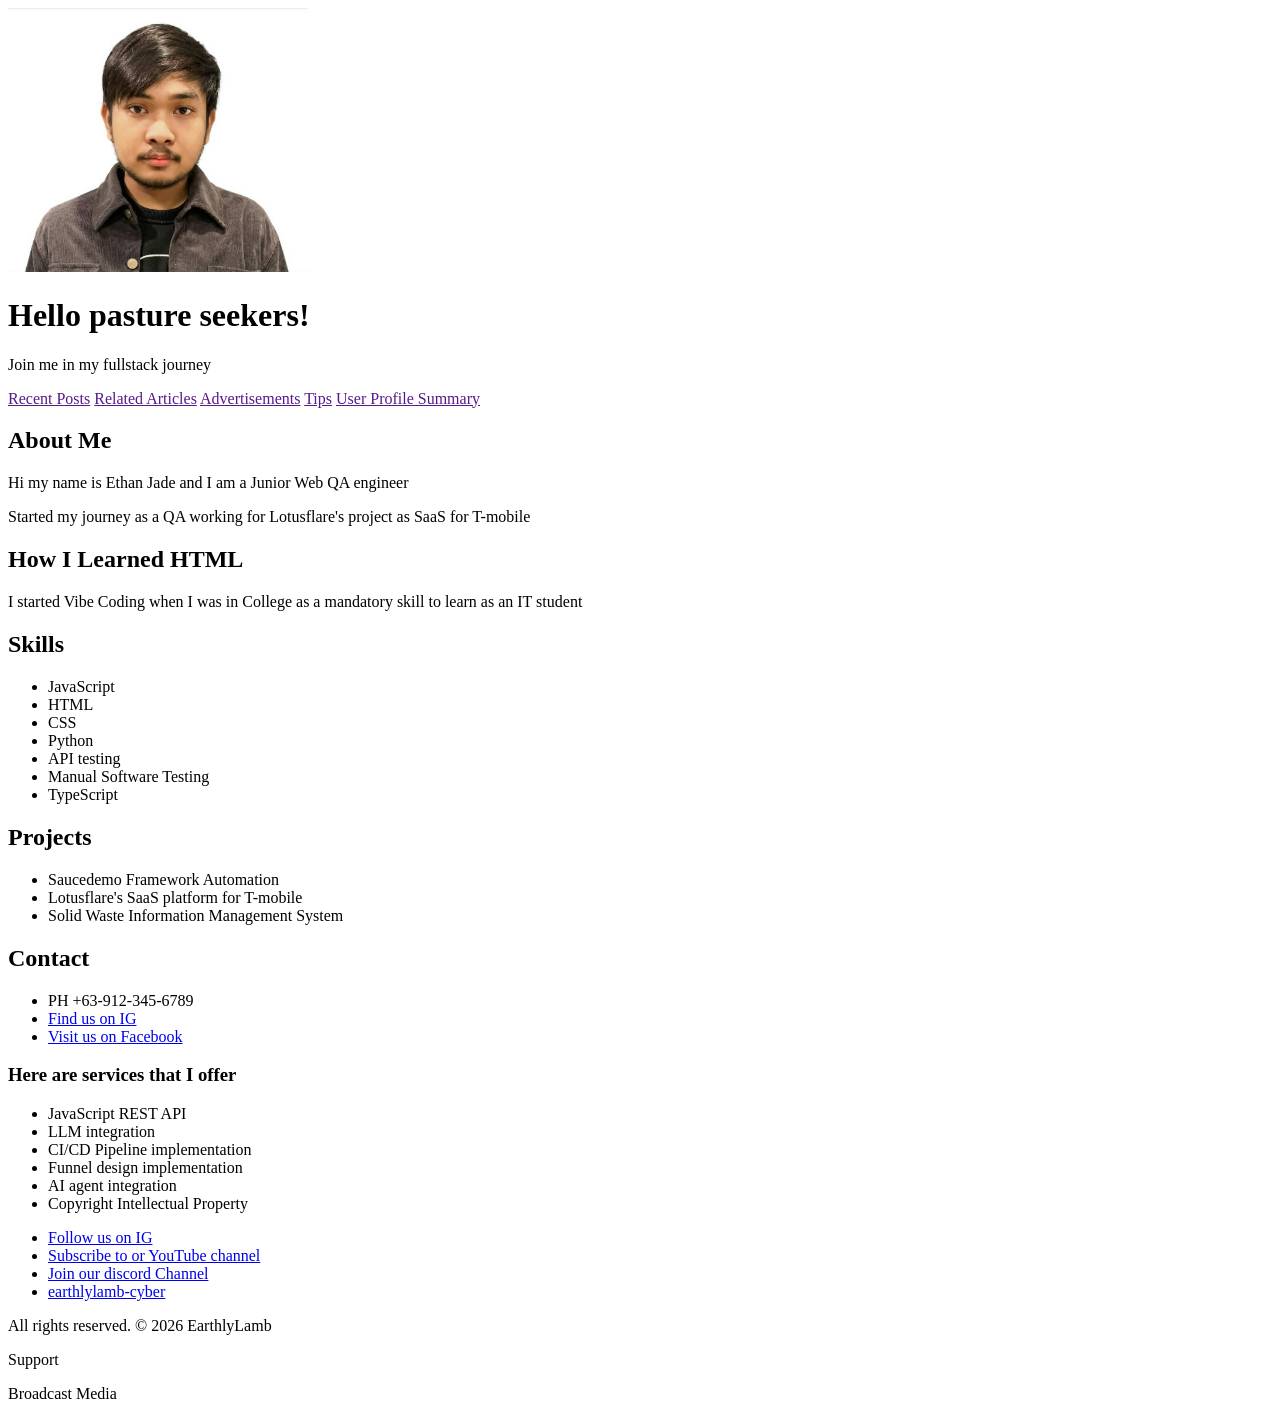
<file: HTML/Lesson04/index.html>
<!DOCTYPE html>
<html>

    <head>

        
        <title>EarthlyLamb Mania</title>
        
    </head>


<body>
    
    <header> 
        
        <img 
            src="profile.jpg"
            alt="Profile picture"
            width="300">

        <h1>Hello pasture seekers!</h1>
        <p>Join me in my fullstack journey</p>

    </header>

    <main>
        
        <aside>
            
            <nav>
                <a href="">Recent Posts</a>
                <a href="">Related Articles</a>
                <a href="">Advertisements</a>
                <a href="">Tips</a>
                <a href="">User Profile Summary</a>
            </nav>
       
        </aside>
        
        <section>
                <h2>About Me</h2>
                    <p>
                        Hi my name is Ethan Jade and I am a Junior Web QA engineer
                    </p>
                    <p>
                        Started my journey as a QA working for Lotusflare's project as SaaS for T-mobile
                    </p>
            </section>

        <article>
            
            <section>
                <h2>How I Learned HTML</h2>
                    <p>
                        I started Vibe Coding when I was in College as a mandatory skill to learn as an IT student
                    </p>
            </section>

        

            <section>
                <h2>Skills</h2>
                    <ul>
                        <li>JavaScript</li>
                        <li>HTML</li>
                        <li>CSS</li>
                        <li>Python</li>
                        <li>API testing</li>
                        <li>Manual Software Testing</li>
                        <li>TypeScript</li>
                    </ul>
            </section>

            <section>

                <h2>Projects</h2>
                    <ul>
                        <li>Saucedemo Framework Automation</li>
                        <li>Lotusflare's SaaS platform for T-mobile</li>
                        <li>Solid Waste Information Management System</li>
                    </ul>

            </section>

            <section>
                <h2>Contact</h2>
                    <ul>
                        <li>PH +63-912-345-6789</li>
                        <li>
                            <a href="https://www.instagram.com" target="_blank">
                                Find us on IG</a>
                        </li>
                        <li>
                            <a href="https://www.facebook.com" target="_blank">
                                Visit us on Facebook</a>
                        </li>
                    </ul>
            </section>

            
        <section>

            <h3>Here are services that I offer</h3>

            <ul>
                <li>JavaScript REST API</li>
                <li>LLM integration</li>
                <li>CI/CD Pipeline implementation</li>
                <li>Funnel design implementation</li>
                <li>AI agent integration</li>
                <li>Copyright Intellectual Property</li>
            </ul>
        </section>
            
        </article>

        <footer>
        
            <section>
                <nav>
                    <ul>
                        <li>
                            <a href="https://www.instagram.com" target="_blank">
                                Follow us on IG</a>
                        </li>
                        
                        <li>
                            <a href="https://www.youtube.com" target="_blank">
                                Subscribe to or YouTube channel</a>
                        </li>
                        
                        <li>
                            <a href="https://www.discord.com" target="_blank">
                                Join our discord Channel</a>
                        </li>
                        
                        <li>
                            <a href="https://www.github.com/earthlylambsandcraft-cyber/" target="_blank">
                                earthlylamb-cyber</a>
                        </li>
                    </ul>
                </nav>
            </section>

            <section>

                <p>All rights reserved. © 2026 EarthlyLamb</p>
                <p>Support</p>
                <p>Broadcast Media</p>

            </section>

        </footer>
        
    </main>
</body>
</html>
</file>
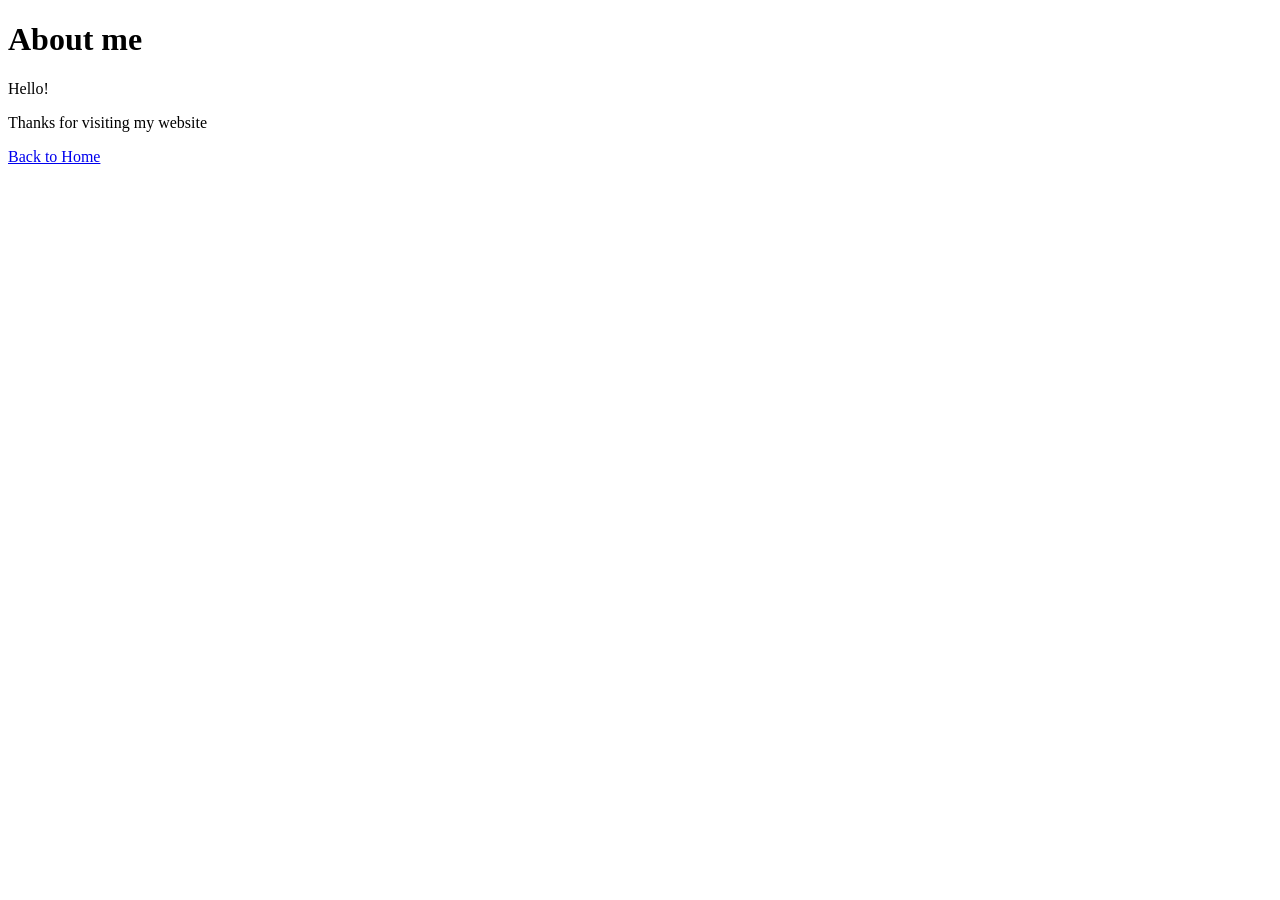
<file: HTML/Lesson02/about.html>
<!DOCTYPE html>
<html>
    <head>
        <title>About Page</title>
    </head>
<body>
    <h1>About me</h1>
    <p>Hello!</p>
    <p>Thanks for visiting my website</p>

    <a href="index.html">
        Back to Home
    </a>
</body>
</html>
</file>
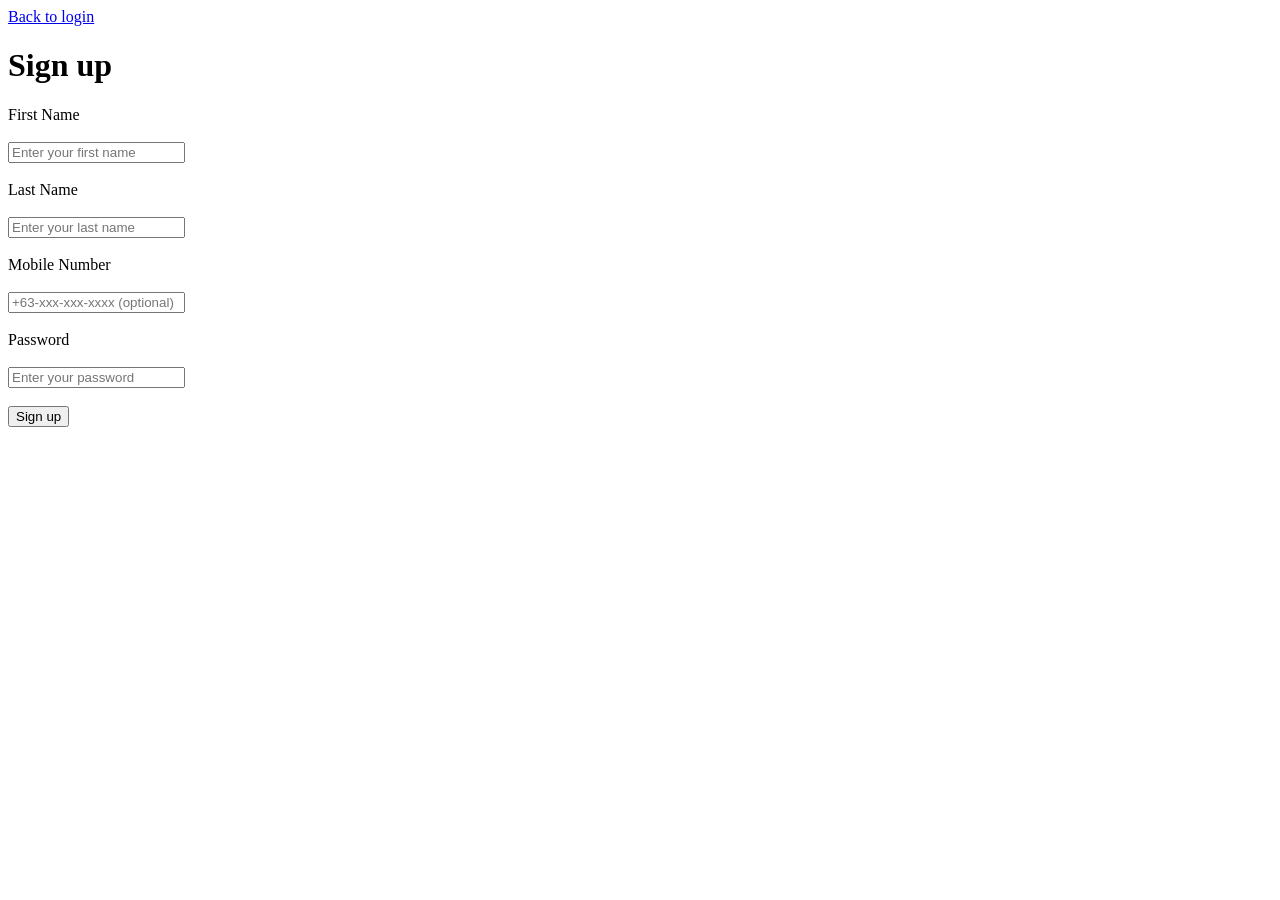
<file: HTML/Lesson03/signup.html>
<!DOCTYPE html>
<html>
    <head>
        <title>Join EarthlyLamb Mania</title>
    </head>
<body>
    <a href="index.html">
             Back to login 
        </a>
    <form>

        <h1>Sign up</h1>
        
        <label for="firstname">
            First Name
        </label>
        
        <br><br>
        
        <input
            id="firstname"
            type="text"
            placeholder="Enter your first name"
            required>
         
            <br><br>
        
        <label for="lastname">
            Last Name
        </label>

        <br><br>

        <input
            id="lastname"
            type="text"
            placeholder="Enter your last name"
            required>
        
            <br><br>

        <label for="MobileNumber">
            Mobile Number
        </label>

        <br><br>

        <input
            id="mobileNumber"
            type="tel"
            placeholder="+63-xxx-xxx-xxxx (optional)">

            <br><br>

        <label for="password">
            Password
        </label>
        
        <br><br>

        <input
            id="password"
            type="password"
            placeholder="Enter your password"
            required>
        <br><br>

        <button>Sign up</button>
            

         
    </form>
</body>    
</html>
</file>
<file: CSS/Lesson02/style.css>
body {

    background-color: violet;

}


header {

    display: flex;

    align-items: center;

    gap: 30px;

    justify-content: center;

}



h1 {

    font-size: 32px;

    padding: 20px;

    border: 3px solid black;

    margin-bottom: 40px;

    text-align: center;
}

h2 {

    font-size: 20px;

    color: navy;
}

section {
    
    background-color: white;
    
    border: 2px solid black;
    
    padding: 20px;

    margin-bottom: 25px;


}

a {

    color: darkblue

}

p {

    font-size: 16px;

    
}

ul {

    font-size: 12px;
}


footer {

    background-color: black;
    color:white;
    text-align: center;
}
</file>
<file: CSS/Lesson03/style.css>
body {
    background-color: blueviolet;

}


header {
    display: flexbox;

    align-items: center;

    gap: 30px;

    justify-content: center;

}


h1 {
    font-size: 32px;

    padding: 20px;
    
    border: 3px solid black;

    margin-bottom: 40px;

    text-align: center;
}

h2 {
    font-size: 24px;

    color: navy;
}

section {
    background-color: white;

    border: 2px solid black;

    padding: 20px;

    margin-bottom: 25px;

}


a {
    color: blue;
}

p {
    font-size: 16px;

}


ul {

    font-size: 12px;

}




footer {
   
    background-color: black;

    color: white;

    text-align: center;


}
</file>
<file: CSS/Lesson04/style.css>
body {
    background-color: blueviolet;

}


header {
    display: flex;

    align-items: center;

    justify-content: space-between;

    flex-wrap: wrap;

}


.hero {
    display: flex;

    flex-direction: column;

    padding: 60px;

    background: white;

    align-items: center;
}




h1 {

    font-size: 32px;

    padding: 20px;

    border: 3px solid black;

    margin-bottom: 40px;

    text-align: center;
}

h2 {

    font-size: 20px;

    color: navy;
}

section {
    
    background-color: white;
    
    border: 2px solid black;
    
    padding: 20px;

    margin-bottom: 25px;


}

a {

    color: darkblue

}

p {

    font-size: 16px;

    
}

ul {

    font-size: 12px;
}


.footer {

    background-color: black;
    color:white;
    text-align: center;
}
</file>
<file: CSS/Lesson05/style.css>
body {

    background-color: blueviolet;

}


header {

    display: flex;

    align-items: center;

    justify-content: space-between;

    background-color: black;
    
    color: white;

    flex-wrap: wrap;

}

nav ul {
    
    list-style: none;

    display: flex;

    font-size: 20px;

    gap: 30px;

    justify-content: space-around;

    padding: 0px;

    margin: 0px;
}


nav a {

    color: white;

    text-decoration: none;

    font-weight: bold;

    transition: 0.3s;
}

nav a:hover {

    color:aqua;

}


button {

    background-color: white;


    border: none;

    padding: 15px 30px;

    font-size: 18px;

    border-radius: 8px;

    cursor: pointer;

    transition: background-color 0.3s,
                transform 0.3s;

    box-shadow: 0px 5px 15px rgba(0,0,0,0.3);
}

button:hover {


    background-color: blueviolet;

    color: white;

    transform: translateY(-3px);

}

.hero {

    display: flex;

    flex-direction: column;

    padding: 60px;

    background: indigo;

    align-items: center;
}

.sidebar {

    background-color: #1b1b1b ;

    color: black;

}

aside ul {

     list-style: none;

     font-size: 20px;

}


aside a {

    color: white;

    text-decoration: none;

    font-weight: bold;

    transition: 0.3s;
}

aside a:hover {

    color: aqua;

}

h1 {

    font-size: 32px;

    padding: 20px;

    margin-bottom: 40px;

    text-align: center;
}

h2 {

    font-size: 24px;

    color: blueviolet;
}

h3 {

    font-size: 16px;

}

section {
    
    background-color: white;
    
    padding: 20px;

    margin-bottom: 25px;


}

a {

    color: blueviolet

}

p {

    font-size: 16px;

    
}

ul {

    font-size: 12px;
}


.footer {

    background-color: black;
    color:white;
    text-align: center;
}
</file>
<file: CSS/Lesson06/style.css>
body {

    background-color: blueviolet;

}


header {

    display: flex;

    align-items: center;

    justify-content: space-between;

    background-color: black;
    
    color: white;

    flex-wrap: wrap;

}

img {

    width: 150px;

    max-width:100%;

    height: auto;
}

nav ul {
    
    list-style: none;

    display: flex;

    font-size: 20px;

    gap: 30px;

    justify-content: space-around;

    padding: 0px;

    margin: 0px;

    margin-right: 30px;
}


nav a {

    color: white;

    text-decoration: none;

    font-weight: bold;

    transition: 0.3s;
}

nav a:hover {

    color:aqua;

}


button {

    background-color: white;


    border: none;

    padding: 15px 30px;

    font-size: 18px;

    border-radius: 8px;

    cursor: pointer;

    transition: background-color 0.3s,
                transform 0.3s;

    box-shadow: 0px 5px 15px rgba(0,0,0,0.3);
}

button:hover {


    background-color: blueviolet;

    color: white;

    transform: translateY(-3px);

}

.hero {

    display: flex;

    flex-direction: column;

    padding: 60px;

    background: indigo;

    align-items: center;
}

.sidebar {

    background-color: #1b1b1b ;

    color: black;

}

aside ul {

     list-style: none;

     font-size: 20px;

}


aside a {

    color: white;

    text-decoration: none;

    font-weight: bold;

    transition: 0.3s;
}

aside a:hover {

    color: aqua;

}

h1 {

    font-size: 32px;

    padding: 20px;

    margin-bottom: 40px;

    text-align: center;
}

h2 {

    font-size: 24px;

    color: blueviolet;
}

h3 {

    font-size: 16px;

}

section {
    
    background-color: white;
    
    padding: 20px;

    margin-bottom: 25px;


}

a {

    color: blueviolet

}

p {

    font-size: 16px;

    
}

ul {

    font-size: 12px;
}


.footer {

    background-color: black;
    color:white;
    text-align: center;
}


@media (max-width: 768px) {

    header {

        flex-direction: column;

        gap: 20px;

    }

}
</file>
<file: CSS/Lesson07/style.css>
:root {

    --primary-color: blueviolet;
    --dark-color: #0f172a;
    --accent-purple: #7C3AED;
    --accent-cyan: #06B6D4;
    --text-light: white;

}


body {

    background-color: var(--primary-color);

}


header {

    display: flex;

    align-items: center;

    justify-content: space-between;

    background-color: var(--dark-color);
    
    color: var(--text-light);

    position: sticky;

    top: 0px;

    flex-wrap: wrap;

    z-index:3;

    height: 6.25rem;

    position: relative;


}


header img {

    width: 3.2rem;

    object-fit:cover;

    border-radius:50%;

    max-width:100%;

    height: auto;

    position: absolute;

    
}

nav ul {
    
    list-style: none;

    display: flex;

    font-size: 1.25rem;

    gap: 1.88rem;

    justify-content: space-around;

    padding: 0px;

    margin: 0px;

    position: absolute;

    right: 1.88rem;
}


nav a {

    color: var(--text-light);

    text-decoration: none;

    font-weight: bold;

    transition: 0.3s;
}

nav a:hover {

    color:var(--accent-cyan);

}


button {

    background-color: var(--text-light);

    border: none;

    padding: 0.9rem 1.88rem;

    font-size: 1.1rem;

    border-radius: 0.5rem;

    cursor: pointer;

    transition: background-color 0.3s,
                transform 0.3s;

    box-shadow: 0px 0.3rem 0.9rem rgba(0,0,0,0.3);

    position: absolute;

    bottom: 0.6rem;

    
}

button:hover {


    background-color: var(--accent-purple);

    color: var(--text-light);

    transform: translateY(-4px) scale(1.05);

}

.hero {

    display:flex;

    flex-direction:column;

    justify-content:center;

    align-items:center;

    gap:20px;

    text-align:center;

    position: relative; 

    padding: 3.75rem;

    min-height: 75vh;

    background:

    linear-gradient(

        135deg,

        #0f172a,

        #312e81,

        #4c1d95

    );

}


.hero img {

    width:13.75rem;

    max-width: 100%;

    height:auto;

    object-fit:cover;

    border-radius:50%;

    box-shadow: 0 0 2.18rem rgba(124,58,237,.6);

    animation: float 4s ease-in-out infinite;

    
}

.hero img,
.hero h1,
.hero p,
.hero button {

    position: relative;
    z-index:2;

}

.glow {

    position:absolute;

    width:250px;

    height:250px;

    border-radius:50%;

    filter:blur(80px);

    z-index:1;

}

.glow-one {

    top:-50px;
    left:-50px;

    background:#7C3AED;
}


.glow-two{

    bottom:5rem;

    right: 6.25rem;

    background:#06B6D4;

    z-index:1;
}

.sidebar {

    background-color: #1b1b1b ;

    color: var(--dark-color);

}

aside ul {

     list-style: none;

     font-size: 1.25rem;

}


aside a {

    color: var(--text-light);

    text-decoration: none;

    font-weight: bold;

    transition: 0.3s;
}

aside a:hover {

    color: var(--accent-cyan);

}

h1 {

    font-size: 2rem;

    padding: 1.25rem;

    margin-bottom: 2.5rem;

    text-align: center;
}

h2 {

    font-size: 1.5rem;

    color: var(--dark-color);
}

h3 {

    font-size: 1rem;

}

section {
    
    background-color: indigo;

    padding: 1.25rem;

    margin-bottom: 1.6rem;


}

.services-grid {

    display: grid;

    grid-template-columns: 1fr 1fr;

    gap: 1rem;

}

a {

    color: var(--dark-color)

}

p {

    font-size: 1rem;

    
}

ul {

    font-size: 12px;
}


.footer {

    background-color: var(--dark-color);
    color:var(--text-light);
    text-align: center;
}


@media (max-width: 768px) {

    header {

        flex-direction: column;

        gap: 20px;

    }

    nav ul {

        flex-direction: column;

        align-items: center;

        position: static;

        gap: 15px;
    }

    .services-grid {

        grid-template-columns: 1fr;

    }

}

@keyframes float {

    0% {

        transform: translateY(0px);

    }

    50% {

        transform: translateY(-12px);

    }

    100% {

        transform: translateY(0px);

    }

}
</file>
